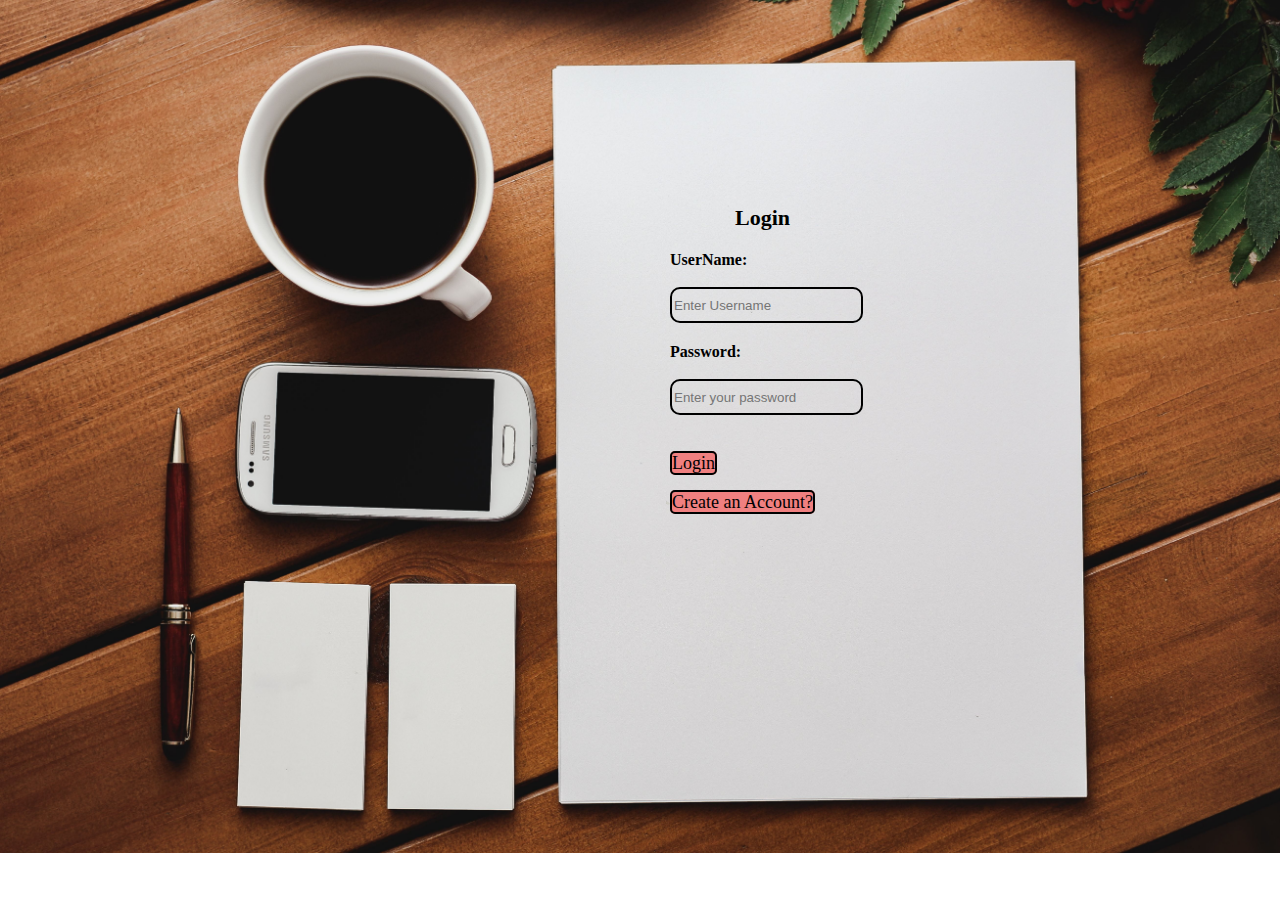
<file: index.html>
<!DOCTYPE html>
<html lang="en">
<head>
    <meta charset="UTF-8">
    <meta http-equiv="X-UA-Compatible" content="IE=edge">
    <meta name="viewport" content="width=device-width, initial-scale=1.0">
    <title>Login Page</title>
    <link rel="stylesheet" href="style.css">
</head>
<body>
    <div class="box">
        <h1>Login</h1>
        <form action="login.php" method="post">
            <p>UserName:</p><br>
            <input type="text" name="uname" placeholder="Enter Username" required="">
            <p>Password:</p><br>
            <input type="password" name="pass" placeholder="Enter your password" required="">
            <!-- <input type="submit" name="" value="Login"> -->
            <br><br>
            <a href="main.html">Login</a>
            <br><br>
            <a href="register.html">Create an Account?</a>
        </form>
    </div>
</body>
</html>
</file>
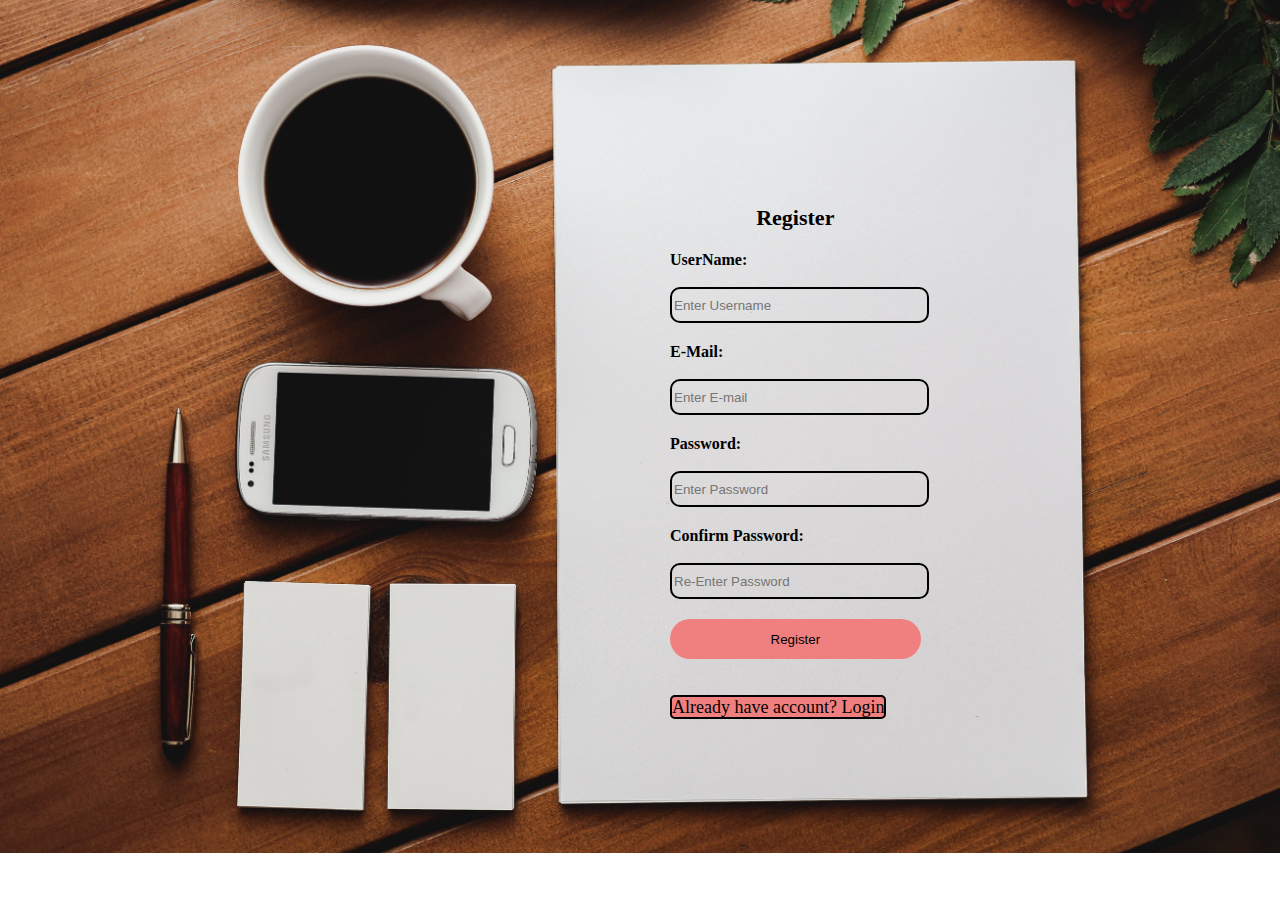
<file: register.html>
<!DOCTYPE html>
<html lang="en">
<head>
    <meta charset="UTF-8">
    <meta http-equiv="X-UA-Compatible" content="IE=edge">
    <meta name="viewport" content="width=device-width, initial-scale=1.0">
    <title>Register</title>
    <link rel="stylesheet" href="style.css">
</head>
<body>
    <div class="box">
        <h1>Register</h1>
        <form action="login.php" method="post">
            <p>UserName:</p><br>
            <input type="text" name="uname" placeholder="Enter Username" required="">
            <p>E-Mail:</p><br>
            <input type="text" name="email" placeholder="Enter E-mail" required="">
            <p>Password:</p><br>
            <input type="password" name="pass" placeholder="Enter Password" required="">
            <p>Confirm Password:</p><br>
            <input type="password" name="cpass" placeholder="Re-Enter Password" required="">
            <input type="submit" value="Register">
            <br><br>
            <a href="index.html">Already have account? Login</a>
        </form>
    </div>
</body>
</html>
</file>
<file: style.css>
body
{
    margin: 0;
    padding: 0;
    background-image: url(img.jpg);
    background-size: 100%;
    background-repeat: no-repeat;
}
.box
{
    top: 15%;
    left: 50%;
    position: absolute;
    box-sizing: border-box;
    padding: 70px 30px;
}
h1
{
    margin: 0;
    padding: 0 0 20px;
    text-align: center;
    font-size: 22px;
    color: black;
}
p
{
    color: black;
    margin: 0;
    padding: 0;
    font-weight: bold;
}
a
{
    color:black;
    text-decoration: none;;
    /* font-weight: bold; */
    font-size: 18px;
    background-color: lightcoral;
    border:2px solid black;
    border-radius: 5px;
}
a:hover
{
    color: floralwhite;
}
input
{
    width: 100%;
    border-radius: 10px;
    margin-bottom: 20px;
}
input[type="text"],input[type="password"],input[type="email"]
{
    border: 2px solid black;
    background: transparent;
    outline: none;
    height: 30px;
}
input[type="submit"]
{
    border: none;
    outline: none;
    height: 40px;
    background: lightcoral;
    color: black;
    border-radius: 20px;
}
input[type="submit"]:hover
{
    cursor: pointer;
    background: white;
}
</file>
